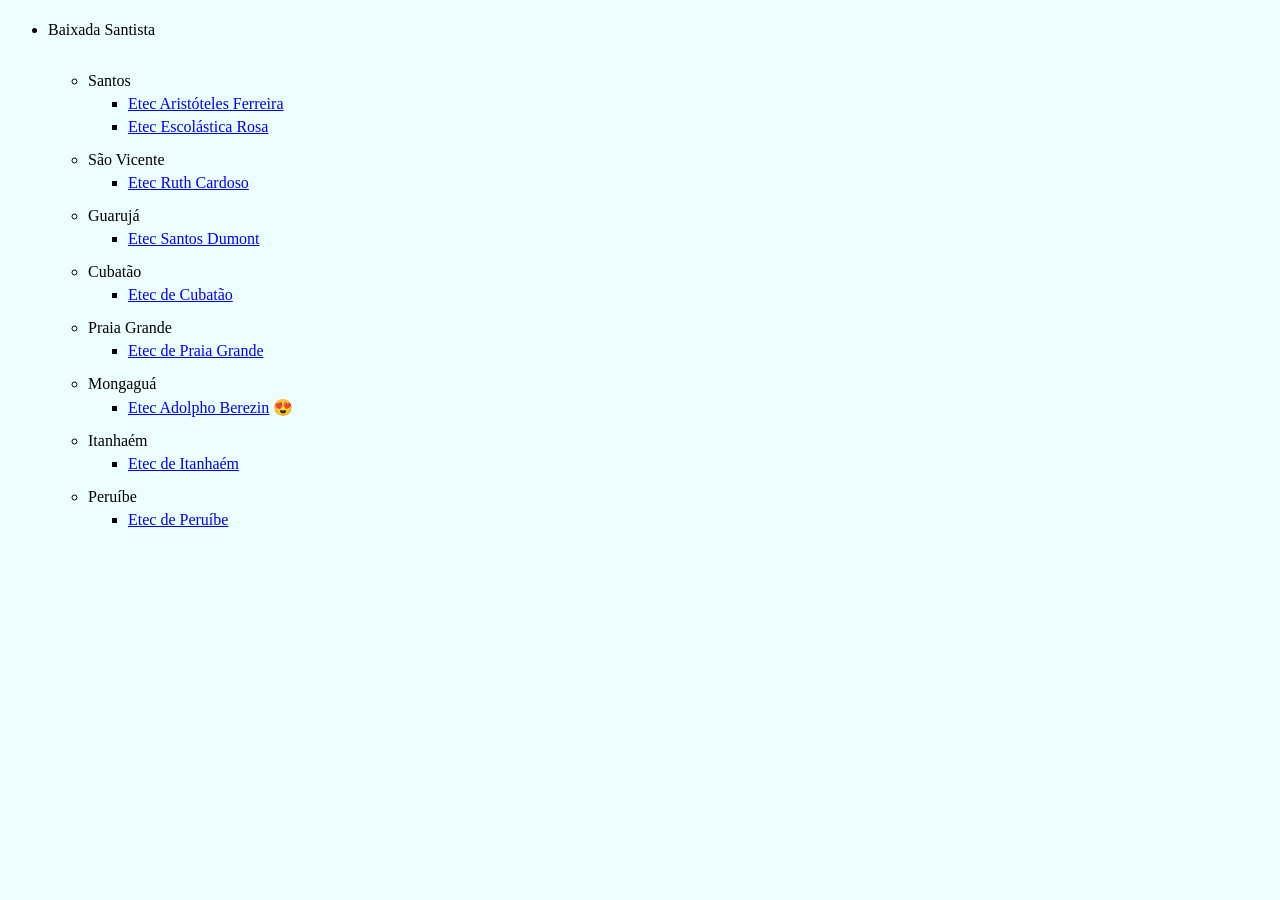
<file: Etecs-Baixada-Santista/index.html>
<!DOCTYPE html>
<html lang="en">
  <head>
    <meta charset="UTF-8" />
    <meta http-equiv="X-UA-Compatible" content="IE=edge" />
    <meta name="viewport" content="width=device-width, initial-scale=1.0" />
    <title>Document</title>
    <style>
      body {
        background: rgb(236, 254, 255);
      }

      .B {
        list-style-type: disc;
      }

      .E {
        padding-top: 15px;
      }

      li {
        padding-top: 5px;
      }
    </style>
  </head>
  <body>
    <ol>
      <li class="B">Baixada Santista</li>
      <br />
      <ul>
        <li class="E">Santos</li>
        <ul>
          <li><a href="http://etecaf.com.br/">Etec Aristóteles Ferreira</a></li>
          <li>
            <a href="http://www.etecescolasticarosa.com.br/"
              >Etec Escolástica Rosa</a
            >
          </li>
        </ul>
      </ul>
      <ul>
        <li class="E">São Vicente</li>
        <ul>
          <li><a href="http://etecdrc.com.br/">Etec Ruth Cardoso</a></li>
        </ul>
      </ul>
      <ul>
        <li class="E">Guarujá</li>
        <ul>
          <li>
            <a href="http://etecsantosdumont.com.br/">Etec Santos Dumont</a>
          </li>
        </ul>
      </ul>
      <ul>
        <li class="E">Cubatão</li>
        <ul>
          <li><a href="http://www.etecubatao.com.br/">Etec de Cubatão</a></li>
        </ul>
      </ul>
      <ul>
        <li class="E">Praia Grande</li>
        <ul>
          <li><a href="https://www.etecpg.com.br/">Etec de Praia Grande</a></li>
        </ul>
      </ul>
      <ul>
        <li class="E">Mongaguá</li>
        <ul>
          <li><a href="http://eteab.com.br/">Etec Adolpho Berezin</a> 😍</li>
        </ul>
      </ul>
      <ul>
        <li class="E">Itanhaém</li>
        <ul>
          <li>
            <a href="https://www.etecitanhaem.com.br/">Etec de Itanhaém</a>
          </li>
        </ul>
      </ul>
      <ul>
        <li class="E">Peruíbe</li>
        <ul>
          <li><a href="http://etecperuibe.com.br/">Etec de Peruíbe</a></li>
        </ul>
      </ul>
    </ol>
  </body>
</html>
</file>
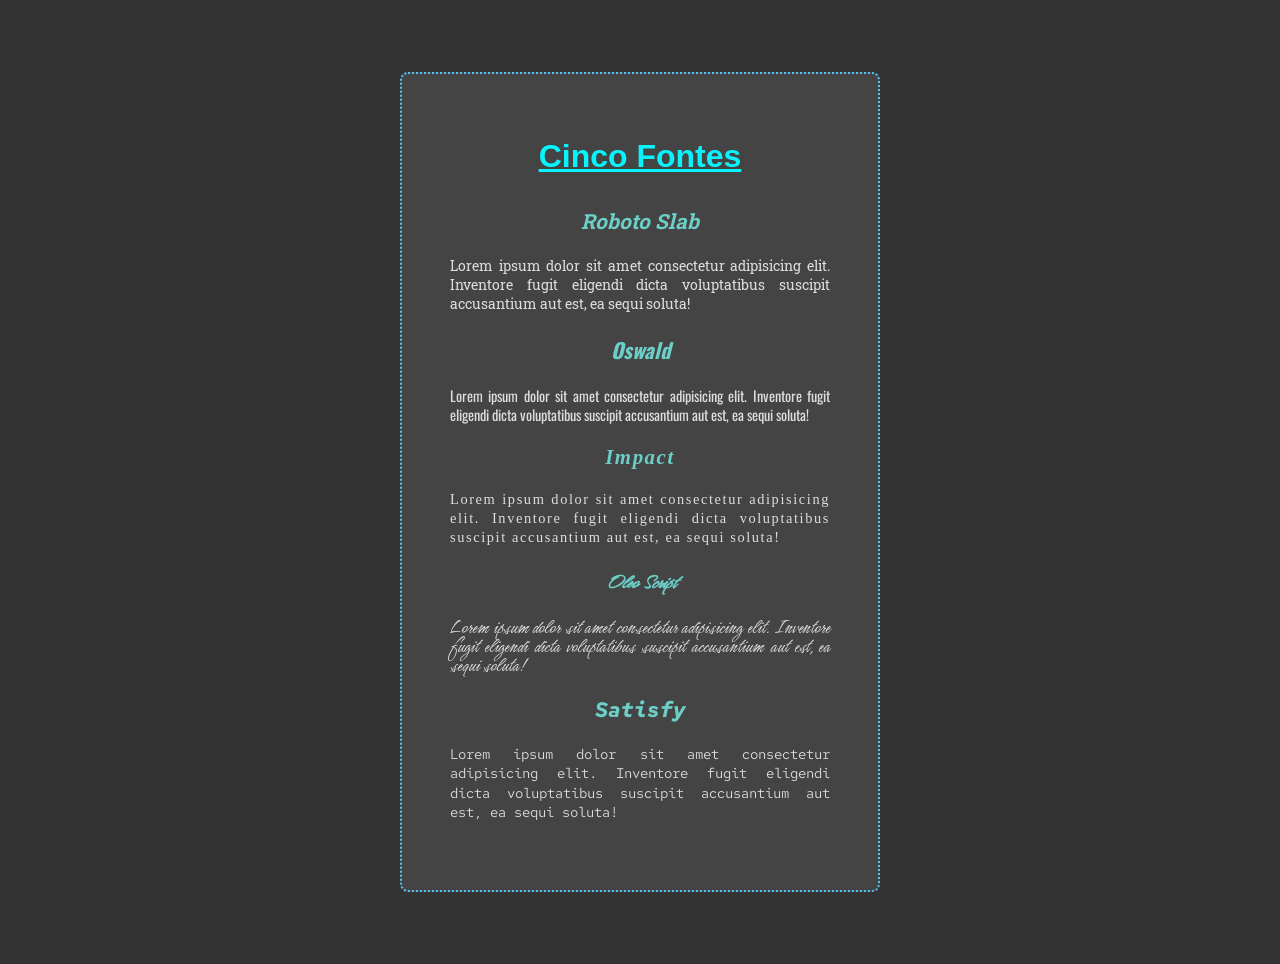
<file: Exercicio-cinco-fontes/index.html>
<!DOCTYPE html>
<html lang="en">
<head>
  <meta charset="UTF-8">
  <meta http-equiv="X-UA-Compatible" content="IE=edge">
  <meta name="viewport" content="width=device-width, initial-scale=1.0">
  <title>Cinco Fontes</title>
  <style>
    /* imports */
    @import url('https://fonts.googleapis.com/css2?family=Roboto+Slab&display=swap');

    @import url('https://fonts.googleapis.com/css2?family=Oswald&family=Roboto+Slab&display=swap');

    @import url('https://fonts.googleapis.com/css2?family=Bungee&family=Hurricane&family=Lobster&family=Oswald&family=Roboto+Slab&display=swap');

    @import url('https://fonts.googleapis.com/css2?family=Bungee&family=Hurricane&family=Lobster&family=Oswald&family=Red+Hat+Mono&family=Roboto+Slab&display=swap');

    /* Css */
    :root {
      --border-color: #54c2f5;
      --title-color: #08f4fc;
      --sub-title-color: #6ccfc7;
    }

    * {
      margin: 0;
      padding: 0;
      box-sizing: border-box;
    }

    body {
      font-family: 'Segoe UI', Tahoma, Geneva, Verdana, sans-serif;
      background: #333;
      font-size: 62.5%;
      color: #ddd;
    }

    h1, h2 {
      margin: 1rem;
    }

    p {
      margin: 1.3rem 0rem;
    }


    .container {
      background: #444;
      width: 100%;
      max-width: 30rem;
      max-height: 100vh;
      margin: auto;
      margin-top: 4.5rem;
      margin-bottom: 4.5rem;
      padding: 3rem;
      border: 0.15rem dotted var(--border-color);
      border-radius: 0.5rem;
    }

    .content {
      font-size: 0.9rem;
    }
    
    .content h1{
      font-size: 2rem;
      text-align: center;
      padding-bottom: 1rem;
      text-decoration: underline;
      color: var(--title-color);
    }
    
    .content .info-content h2{
      font-size: 1.3rem;
      text-align: center;
      font-style: italic;
      color: var(--sub-title-color);
    }

    .content .info-content p{
      line-height: 1.2rem;
      text-align: justify;  
    }

  /* fonts */

    .font-0 {
      font-family: 'Roboto Slab', serif;
    }

    .font-1 {
      font-family: 'Oswald', sans-serif;
    }

    .font-2 {
      font-family: Impact, fantasy;
      letter-spacing: 0.1rem;
    }

    .font-3 {
      font-family: 'Hurricane', cursive;
      font-size: 1.3rem;
    }

    .font-4 {
      font-family: 'Red Hat Mono', monospace;
    }


  </style>
</head>
<body>
  <div class="container">
    <div class="content">
      <h1>Cinco Fontes</h1>
      <div class="info-content font-0">
        <h2>Roboto Slab</h2>
        <p>Lorem ipsum dolor sit amet consectetur adipisicing elit. Inventore fugit eligendi dicta voluptatibus suscipit accusantium aut est, ea sequi soluta!</p>
      </div>
      <div class="info-content font-1">
        <h2>Oswald</h2>
        <p>Lorem ipsum dolor sit amet consectetur adipisicing elit. Inventore fugit eligendi dicta voluptatibus suscipit accusantium aut est, ea sequi soluta!</p>
      </div>
      <div class="info-content font-2">
        <h2>Impact</h2>
        <p>Lorem ipsum dolor sit amet consectetur adipisicing elit. Inventore fugit eligendi dicta voluptatibus suscipit accusantium aut est, ea sequi soluta!</p>
      </div>
      <div class="info-content font-3">
        <h2>Oleo Script</h2>
        <p>Lorem ipsum dolor sit amet consectetur adipisicing elit. Inventore fugit eligendi dicta voluptatibus suscipit accusantium aut est, ea sequi soluta!</p>
      </div>
      <div class="info-content font-4">
        <h2>Satisfy</h2>
        <p>Lorem ipsum dolor sit amet consectetur adipisicing elit. Inventore fugit eligendi dicta voluptatibus suscipit accusantium aut est, ea sequi soluta!</p>
      </div>
    </div>
  </div>
</body>
</html>
</file>
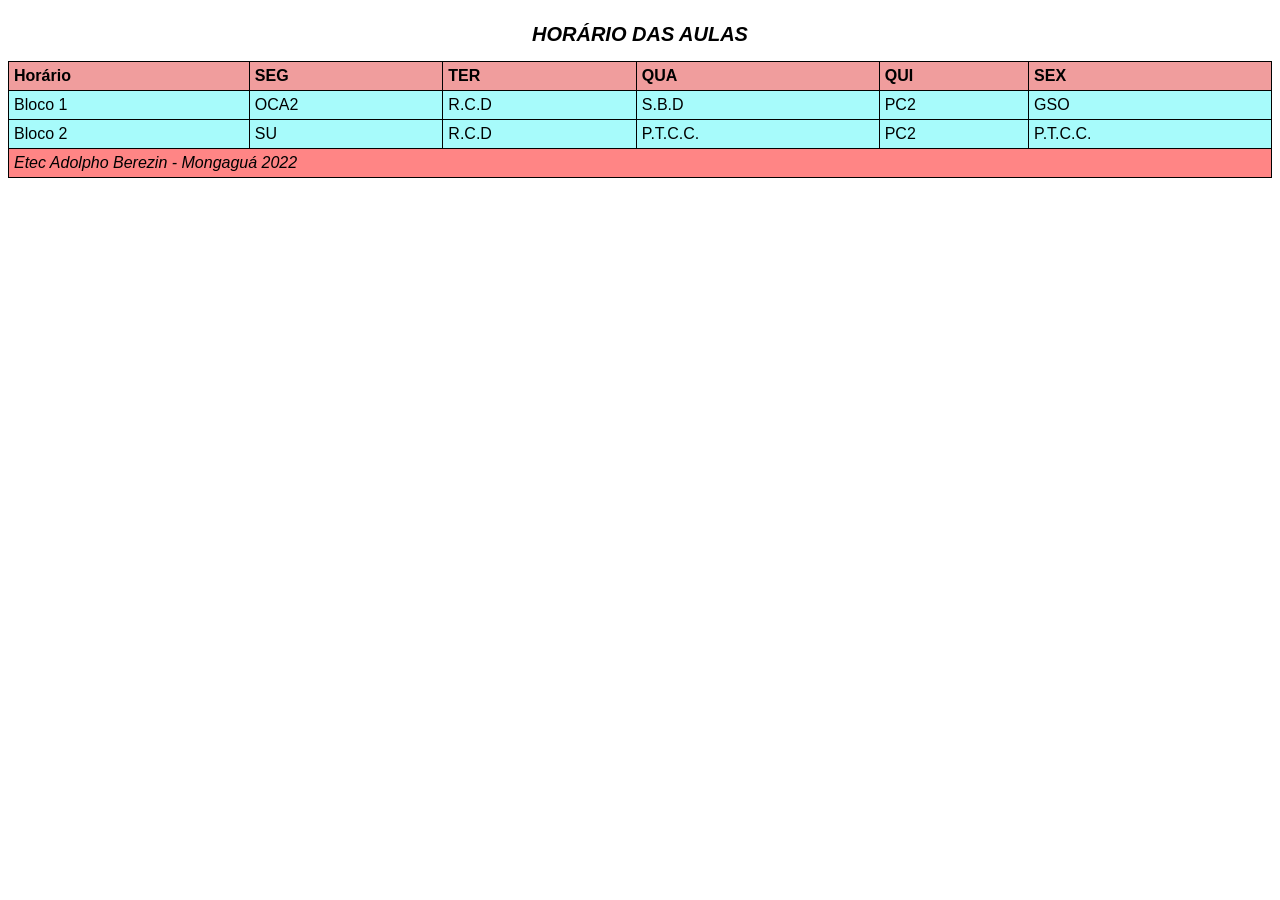
<file: Exercicio_horario/Index.html>
<!DOCTYPE html>
<html lang="pt-BR">
  <head>
    <meta charset="UTF-8" />
    <meta http-equiv="X-UA-Compatible" content="IE=edge" />
    <meta name="viewport" content="width=device-width, initial-scale=1.0" />
    <title>Document</title>
    <link rel="stylesheet" href="./style.css" />
  </head>
  <body>
    <div class="responsive-table">
      <table>
        <caption>
          HORÁRIO DAS AULAS
        </caption>
        <thead class="cor-titulo">
          <tr>
            <th>Horário</th>
            <th>SEG</th>
            <th>TER</th>
            <th>QUA</th>
            <th>QUI</th>
            <th>SEX</th>
          </tr>
        </thead>

        <tbody class="cor-tabela">
          <tr>
            <td>Bloco 1</td>
            <td>OCA2</td>
            <td>R.C.D</td>
            <td>S.B.D</td>
            <td>PC2</td>
            <td>GSO</td>
          </tr>
          <tr>
            <td>Bloco 2</td>
            <td>SU</td>
            <td>R.C.D</td>
            <td>P.T.C.C.</td>
            <td>PC2</td>
            <td>P.T.C.C.</td>
          </tr>
        </tbody>
        <tfoot>
          <tr>
            <td colspan="6">
              <a
                style="text-decoration: none; color: black"
                href="http://eteab.com.br/"
                >Etec Adolpho Berezin</a
              >
              - Mongaguá 2022
            </td>
          </tr>
        </tfoot>
      </table>
    </div>
  </body>
</html>
</file>
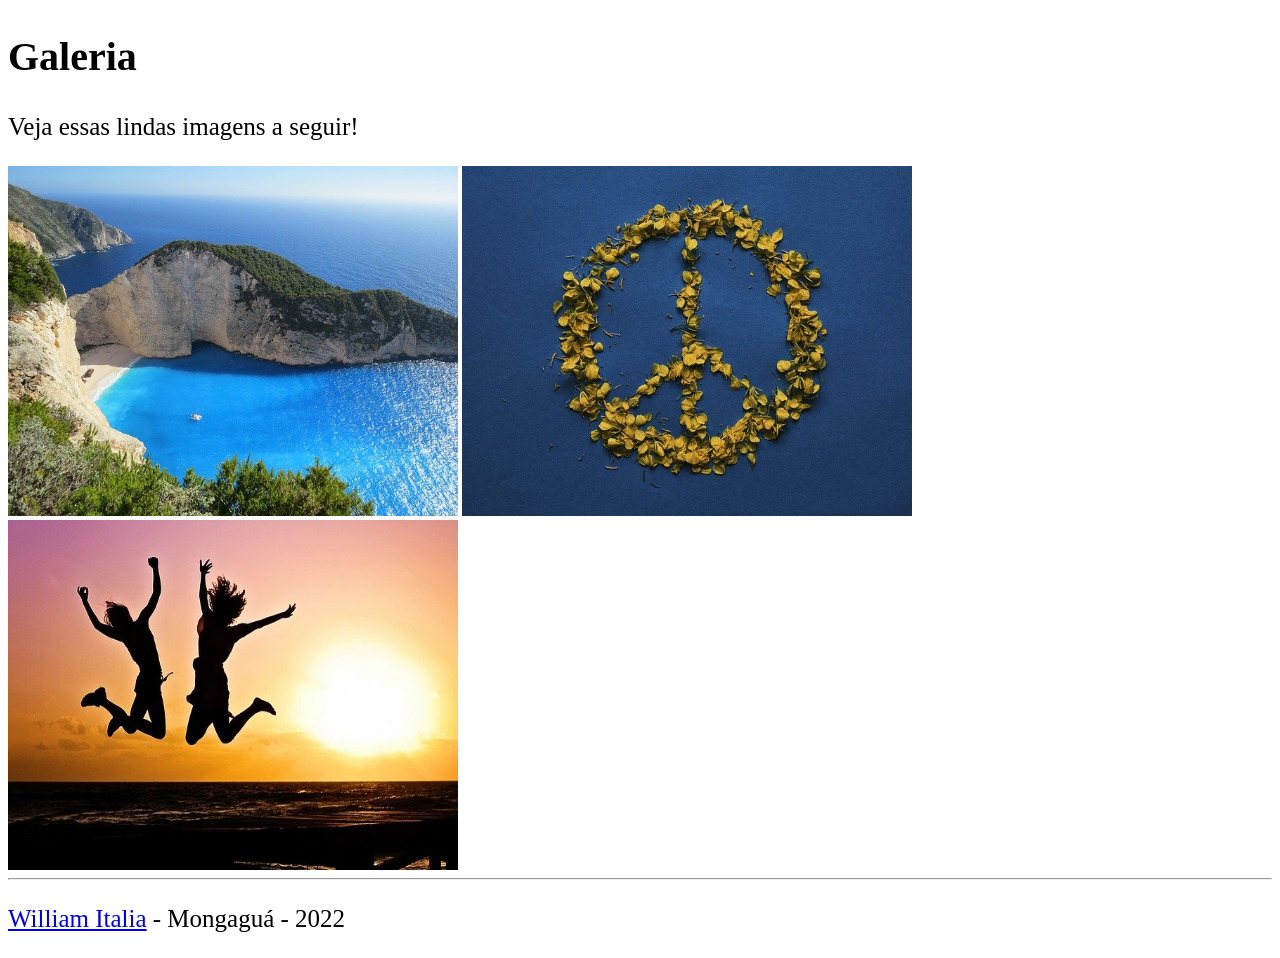
<file: Galeria-Primario/index.html>
<!DOCTYPE html>
<html lang="en">
  <head>
    <meta charset="UTF-8" />
    <meta http-equiv="X-UA-Compatible" content="IE=edge" />
    <meta name="viewport" content="width=device-width, initial-scale=1.0" />
    <title>Document</title>
  </head>
  <body>
    <section>
      <h1 style="font-size: 40px">Galeria</h1>
      <p style="font-size: 25px">Veja essas lindas imagens a seguir!</p>
      <div>
        <img style="width: 450px; height: 350px" src="./img/img1.jpg" alt="" />
        <img style="width: 450px; height: 350px" src="./img/img2.jpg" alt="" />
        <img
          style="width: 450px; height: 350px; display: block"
          src="./img/img3.jpg"
          alt=""
        />
      </div>
      <hr />
      <p style="font-size: 25px">
        <a href="https://github.com/William-italia">William Italia</a> -
        Mongaguá - 2022
      </p>
    </section>
  </body>
</html>
</file>
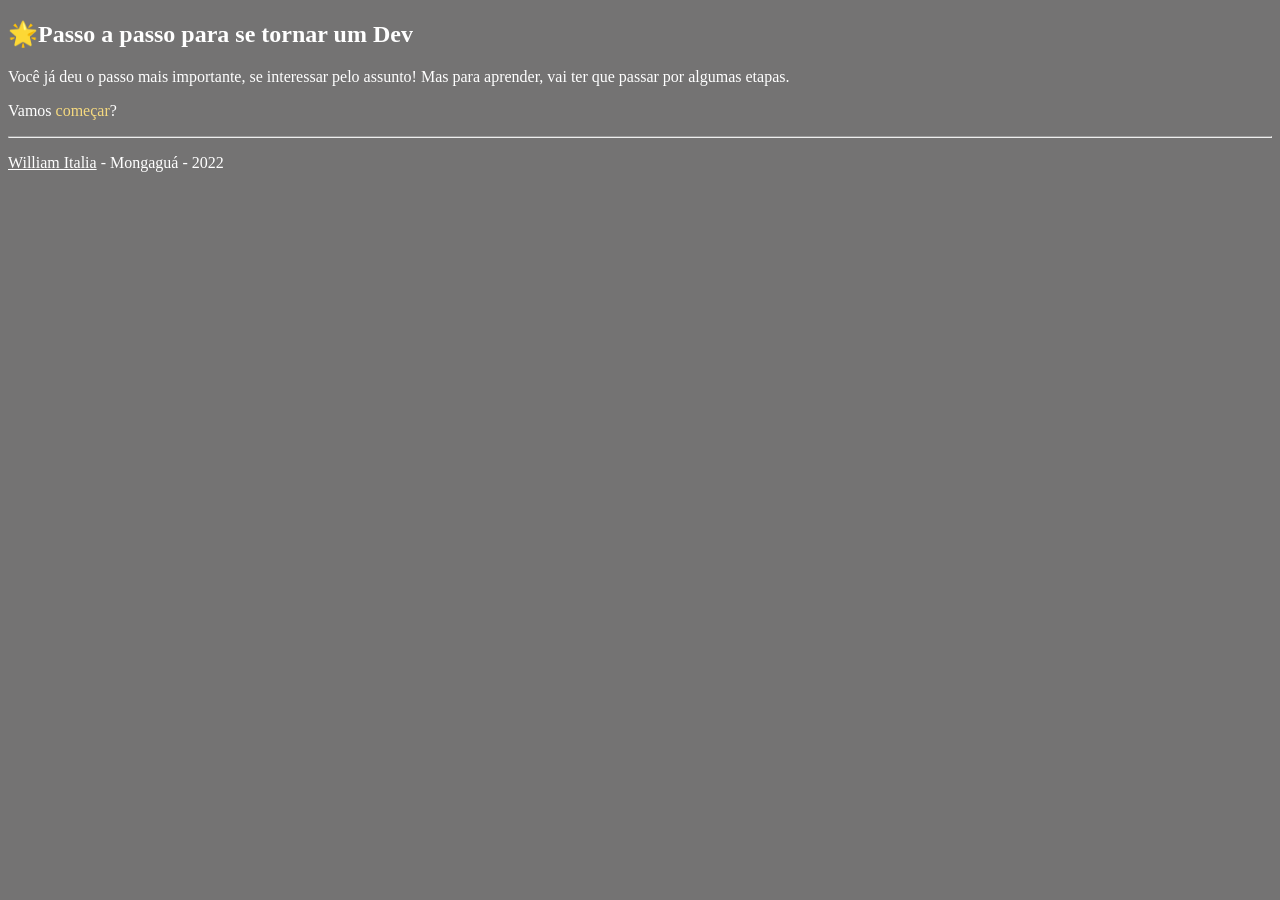
<file: Exercicio-passo-a-passo/pagina1.html>
<!DOCTYPE html>
<html lang="pt-BR">
  <head>
    <meta charset="UTF-8" />
    <meta http-equiv="X-UA-Compatible" content="IE=edge" />
    <meta name="viewport" content="width=device-width, initial-scale=1.0" />
    <title>Document</title>
    <link rel="stylesheet" href="./style.css" />
  </head>
  <body>
    <section>
      <h1>🌟Passo a passo para se tornar um Dev</h1>
      <p>
        Você já deu o passo mais importante, se interessar pelo assunto! Mas
        para aprender, vai ter que passar por algumas etapas.
      </p>
      <p>
        Vamos
        <a href="./pagina2.html">começar</a>?
      </p>
    </section>
    <hr />
    <p>
      <a class="nome" href="https://github.com/William-italia"
        >William Italia</a
      >
      - Mongaguá - 2022
    </p>
  </body>
</html>
</file>
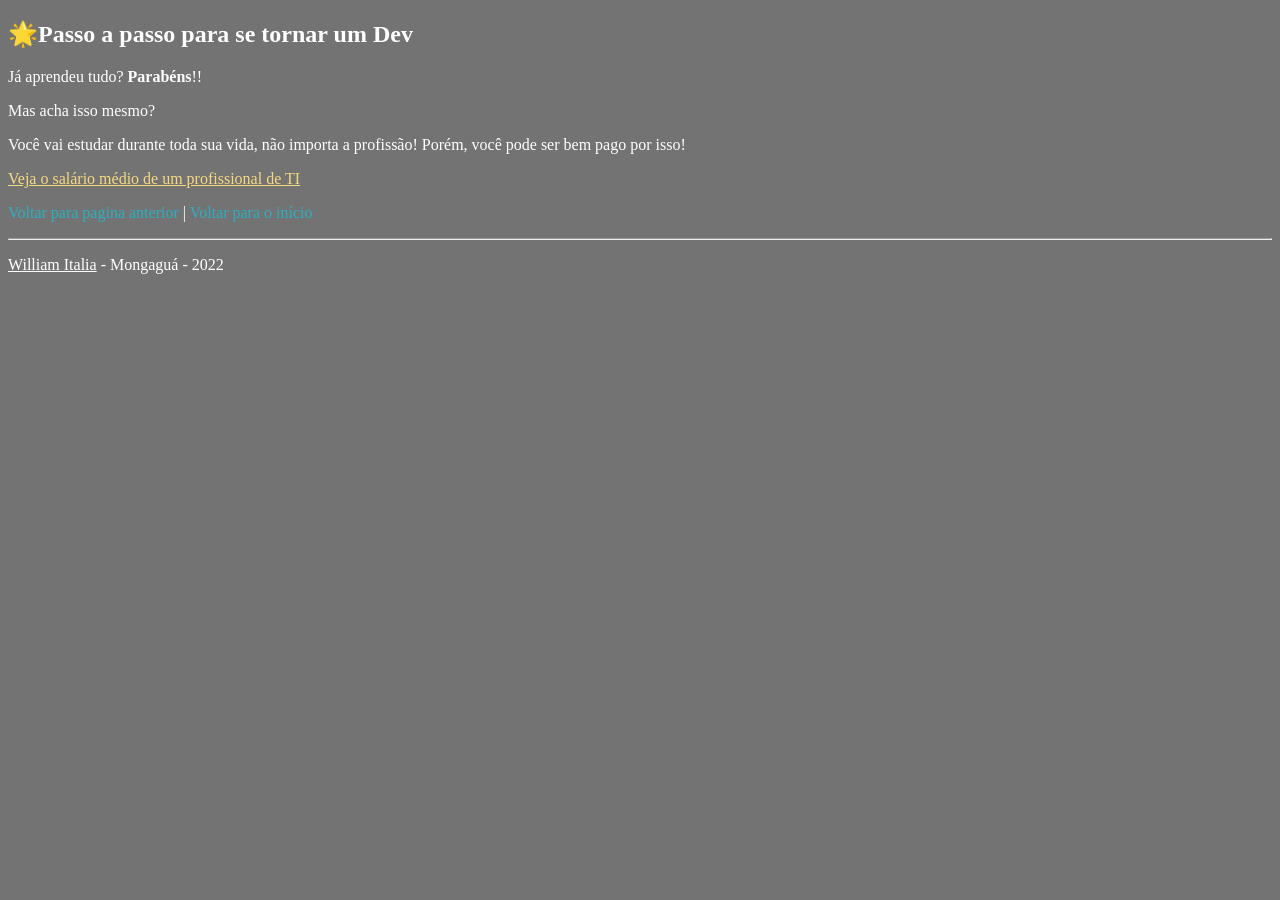
<file: Exercicio-passo-a-passo/pagina4.html>
<!DOCTYPE html>
<html lang="en">
  <head>
    <meta charset="UTF-8" />
    <meta http-equiv="X-UA-Compatible" content="IE=edge" />
    <meta name="viewport" content="width=device-width, initial-scale=1.0" />
    <title>Document</title>
    <link rel="stylesheet" href="./style.css" />
  </head>
  <body>
    <section>
      <h1>🌟Passo a passo para se tornar um Dev</h1>
      <p>Já aprendeu tudo? <b>Parabéns</b>!!</p>
      <p>Mas acha isso mesmo?</p>
      <p>
        Você vai estudar durante toda sua vida, não importa a profissão! Porém,
        você pode ser bem pago por isso!
      </p>
      <p>
        <a
          style="text-decoration: underline"
          href="https://www.salario.com.br/estatisticas/cargos-e-salarios-de-ti-tecnologia-da-informacao/"
          >Veja o salário médio de um profissional de TI</a
        >
      </p>

      <p>
        <a class="voltar" href="./pagina3.html">Voltar para pagina anterior</a>
        |
        <a class="voltar" href="./pagina1.html">Voltar para o início</a>
      </p>
    </section>
    <hr />
    <p>
      <a class="nome" href="https://github.com/William-italia"
        >William Italia</a
      >
      - Mongaguá - 2022
    </p>
  </body>
</html>
</file>
<file: Exercicio_horario/style.css>
body {
  font-family: -apple-system, BlinkMacSystemFont, 'Segoe UI', Roboto, Oxygen,
    Ubuntu, Cantarell, 'Open Sans', 'Helvetica Neue', sans-serif;
}

table {
  border-collapse: collapse;
  width: 100%;
}

table td,
table th {
  border: 1px solid rgb(2, 2, 2);
  padding: 5px;
  text-align: left;
}

table caption {
  font-weight: bold;
  caption-side: top;
  text-align: center;
  font-style: italic;
  font-size: 20px;
  margin: 15px 15px;
}

tfoot td {
  background: rgb(255, 133, 133);
  font-style: italic;
}
.cor-titulo {
  background: rgb(240, 157, 157);
}

.cor-tabela {
  background: rgb(167, 251, 251);
}

.responsive-table {
  max-width: 100%;
  overflow-y: auto;
}
</file>
<file: Exercicio-passo-a-passo/style.css>
body {
  font-size: 100%;
  background: rgb(116, 115, 115);
  color: white;
}

.nome {
  text-decoration: underline;
  color: white;
}

.voltar {
  color: rgb(41, 176, 194);
}

a {
  text-decoration: none;
  color: rgb(245, 217, 127);
}
</file>
